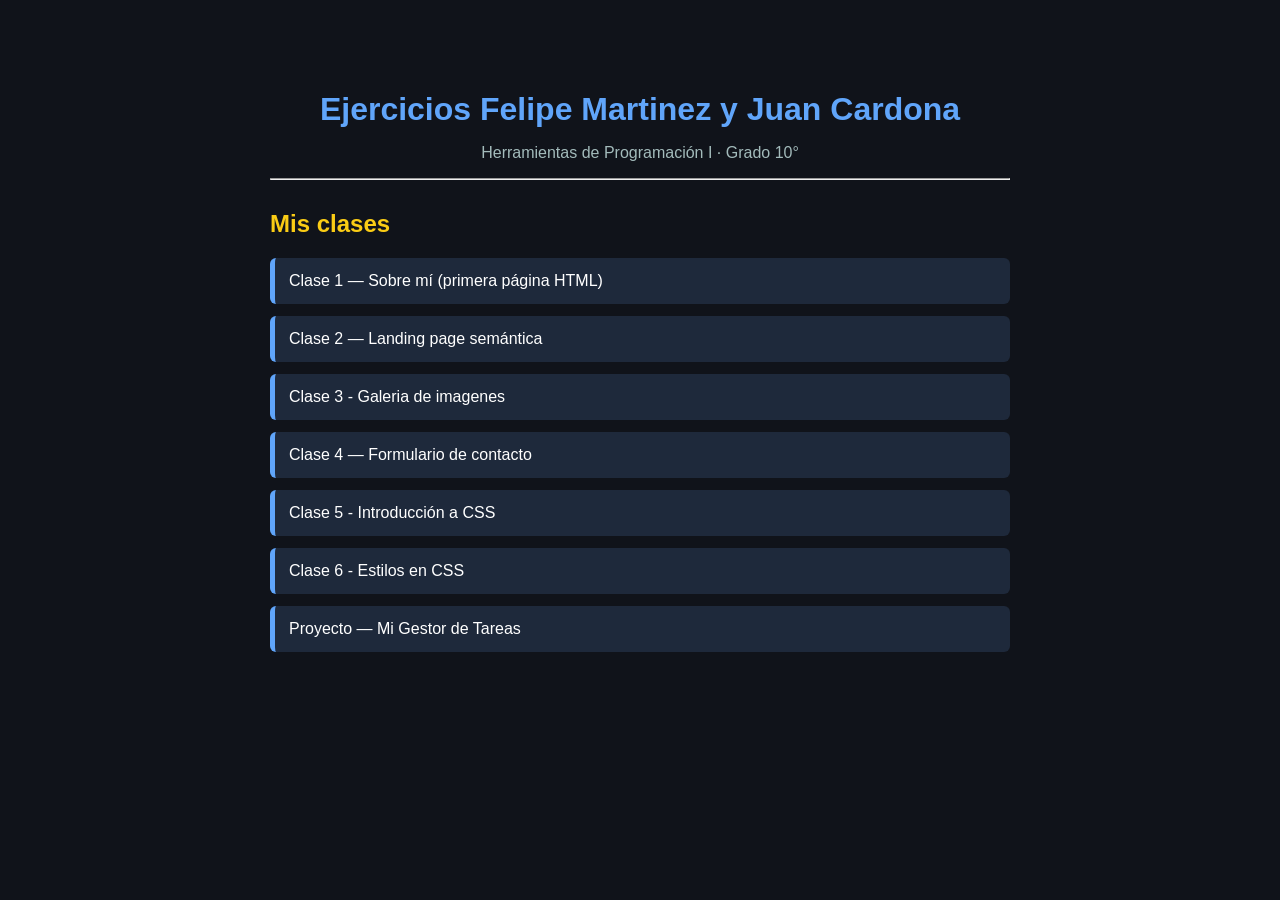
<file: index.html>
<!DOCTYPE html>
<html lang="es">
<head>
  <meta charset="UTF-8">
  <meta name="viewport" content="width=device-width, initial-scale=1.0">
  <title>Ejercicios · Herramientas de Programación I</title>
  <link rel="stylesheet" href="styles.css">
</head>
<body>
  <h1>Ejercicios Felipe Martinez y Juan Cardona </h1>
  <p>Herramientas de Programación I · Grado 10°</p>

  <hr>

  <h2>Mis clases</h2>
  <ul>
    <li><a href="Clase 01/index.html">Clase 1 — Sobre mí (primera página HTML)</a></li>
    <li><a href="Clase02/index.html">Clase 2 — Landing page semántica</a></li>
    <li><a href="Clase 03/tabla.html">Clase 3 - Galeria de imagenes</a></li>
    <li><a href="Clase 04/Index.html">Clase 4 — Formulario de contacto</a></li>
    <li><a href="Clase 05/index.html">Clase 5 -  Introducción a CSS</a></li>
    <li><a href="Clase 06/index.html">Clase 6 -  Estilos en CSS</a></li>
      <li><a href="Proyecto/index.html">Proyecto — Mi Gestor de Tareas</a></li>
  </ul>
  
</body>
</html>
</file>
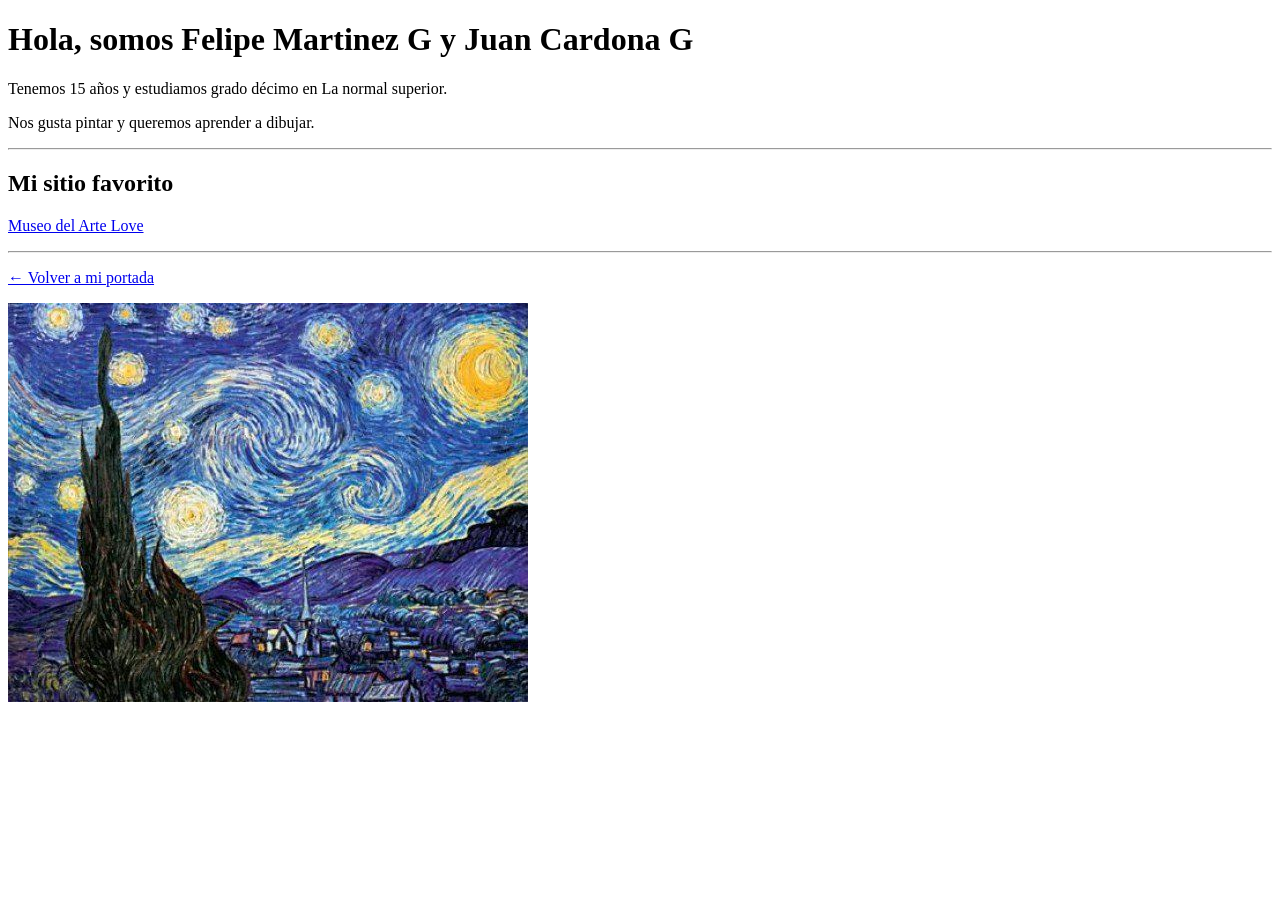
<file: Clase 01/index.html>
<!DOCTYPE html>

<html lang="es">

<head>
    <meta charset="UTF-8">
    <meta name="viewport" content="width=device-width, initial-scale=1.0">
    <title>Ejercicios · Herramientas de Programación I</title>
</head>

<body>
<h1>Hola, somos Felipe Martinez G y Juan Cardona G </h1>

  <p>Tenemos 15 años y estudiamos grado décimo en La normal superior.</p>
  <p>Nos gusta pintar y queremos aprender a dibujar.</p>

  <hr>

  <h2>Mi sitio favorito</h2>
  <p><a href="https://www.louvre.fr/es/museo-del-arte-love">Museo del Arte Love</a></p>

  <hr>

  <p><a href="../index.html">← Volver a mi portada</a></p>
    
  <img src="imag.jpg" alt="Artwork">
</body>

</html>
</file>
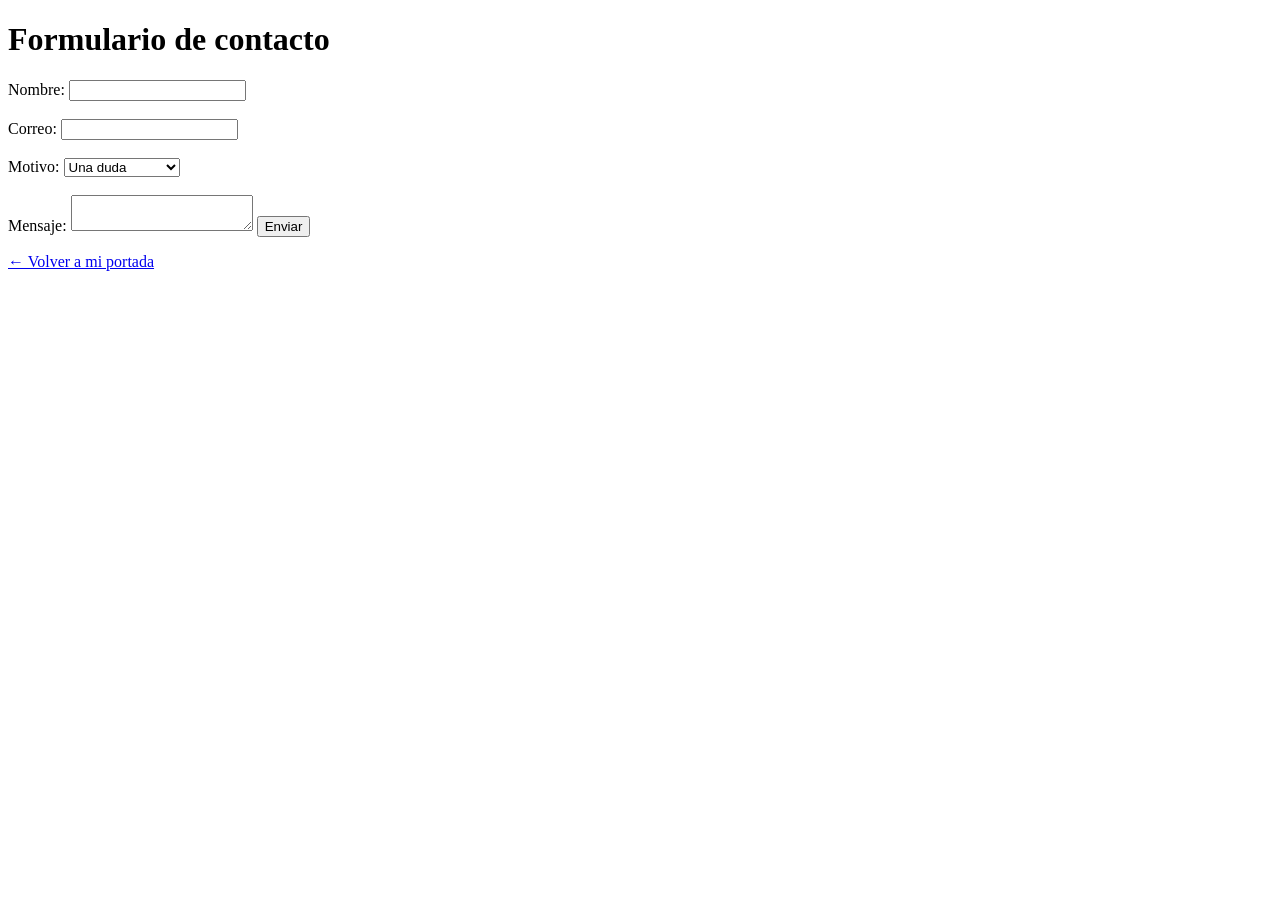
<file: Clase 04/Index.html>
<!DOCTYPE html>

<html lang="es">

<head>
    <meta charset="UTF-8">
    <meta name="viewport" content="width=device-width, initial-scale=1.0">
    <title>Ejercicios · Herramientas de Programación I</title>
</head>
<h1>Formulario de contacto</h1>
<form>
  <label for="nombre">Nombre:</label>
  <input type="text" id="nombre" name="nombre" required>
  <br><br>

  <label for="correo">Correo:</label>
  <input type="email" id="correo" name="correo" required>
  <br><br>

  <label for="motivo">Motivo:</label>
  <select id="motivo" name="motivo">
    <option value="duda">Una duda</option>
    <option value="sugerencia">Una sugerencia</option>        
    <option value="otro">Otro</option>
  </select>
<br><br

  <label for="mensaje">Mensaje:</label>
  <textarea id="mensaje" name="mensaje" required></textarea>

  <button type="submit">Enviar</button>
</form>
<p><a href="../index.html">← Volver a mi portada</a></p>
</html>
</file>
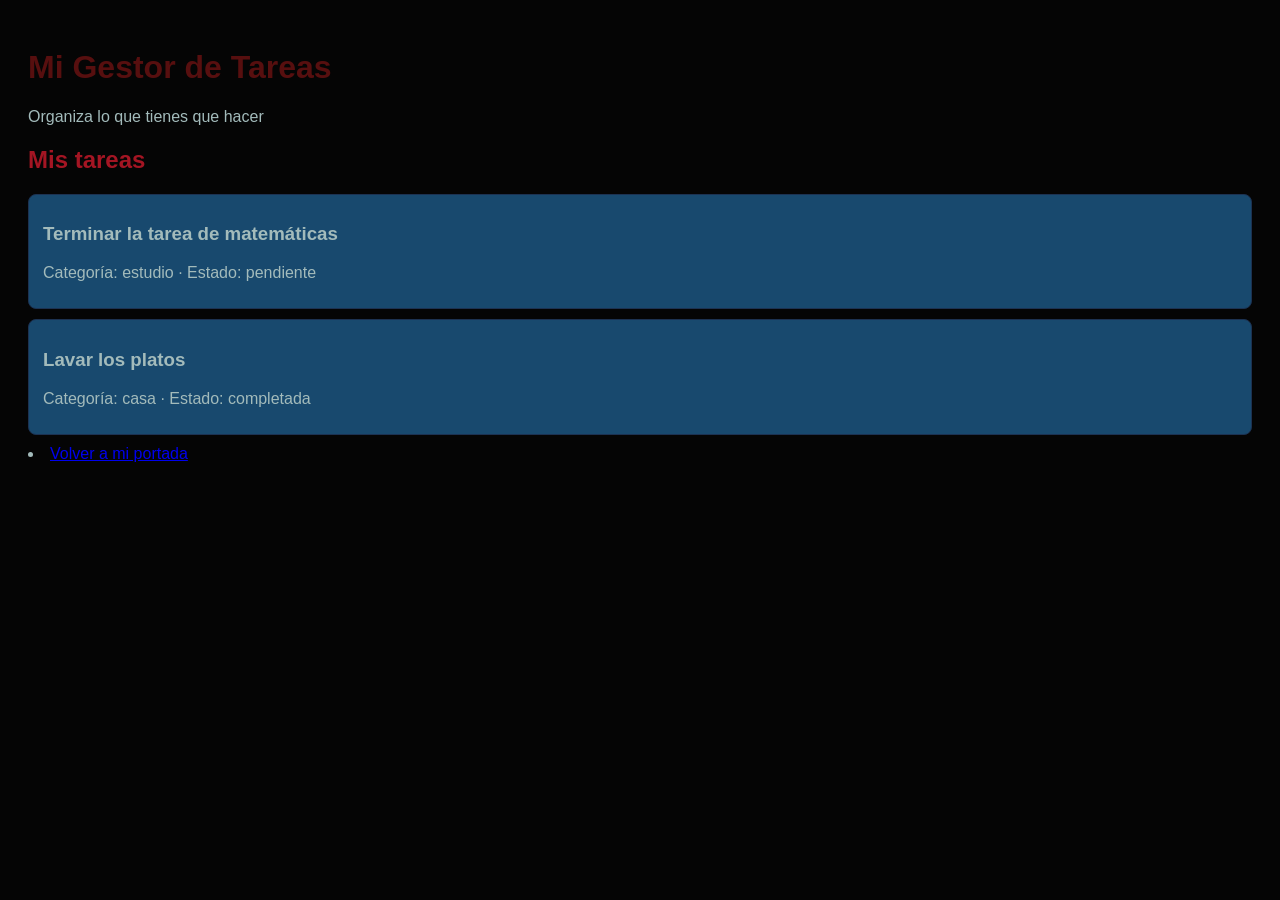
<file: Clase 05/index.html>
<!DOCTYPE html>
<html lang="es">
<head>
  <meta charset="UTF-8">
  <title>Mi Gestor de Tareas · Clase 5</title>
  <link rel="stylesheet" href="styles.css">
</head>
<body>

  <header>
    <h1>Mi Gestor de Tareas</h1>
    <p>Organiza lo que tienes que hacer</p>
  </header>

  <main>
    <section>
      <h2>Mis tareas</h2>
      <article class="tarea">
        <h3>Terminar la tarea de matemáticas</h3>
        <p>Categoría: estudio · Estado: pendiente</p>
      </article>
      <article class="tarea">
        <h3>Lavar los platos</h3>
        <p>Categoría: casa · Estado: completada</p>
      </article>
    </section>
  </main>
<li><a href="../index.html">Volver a mi portada</a></li>
</body>
</html>
</file>
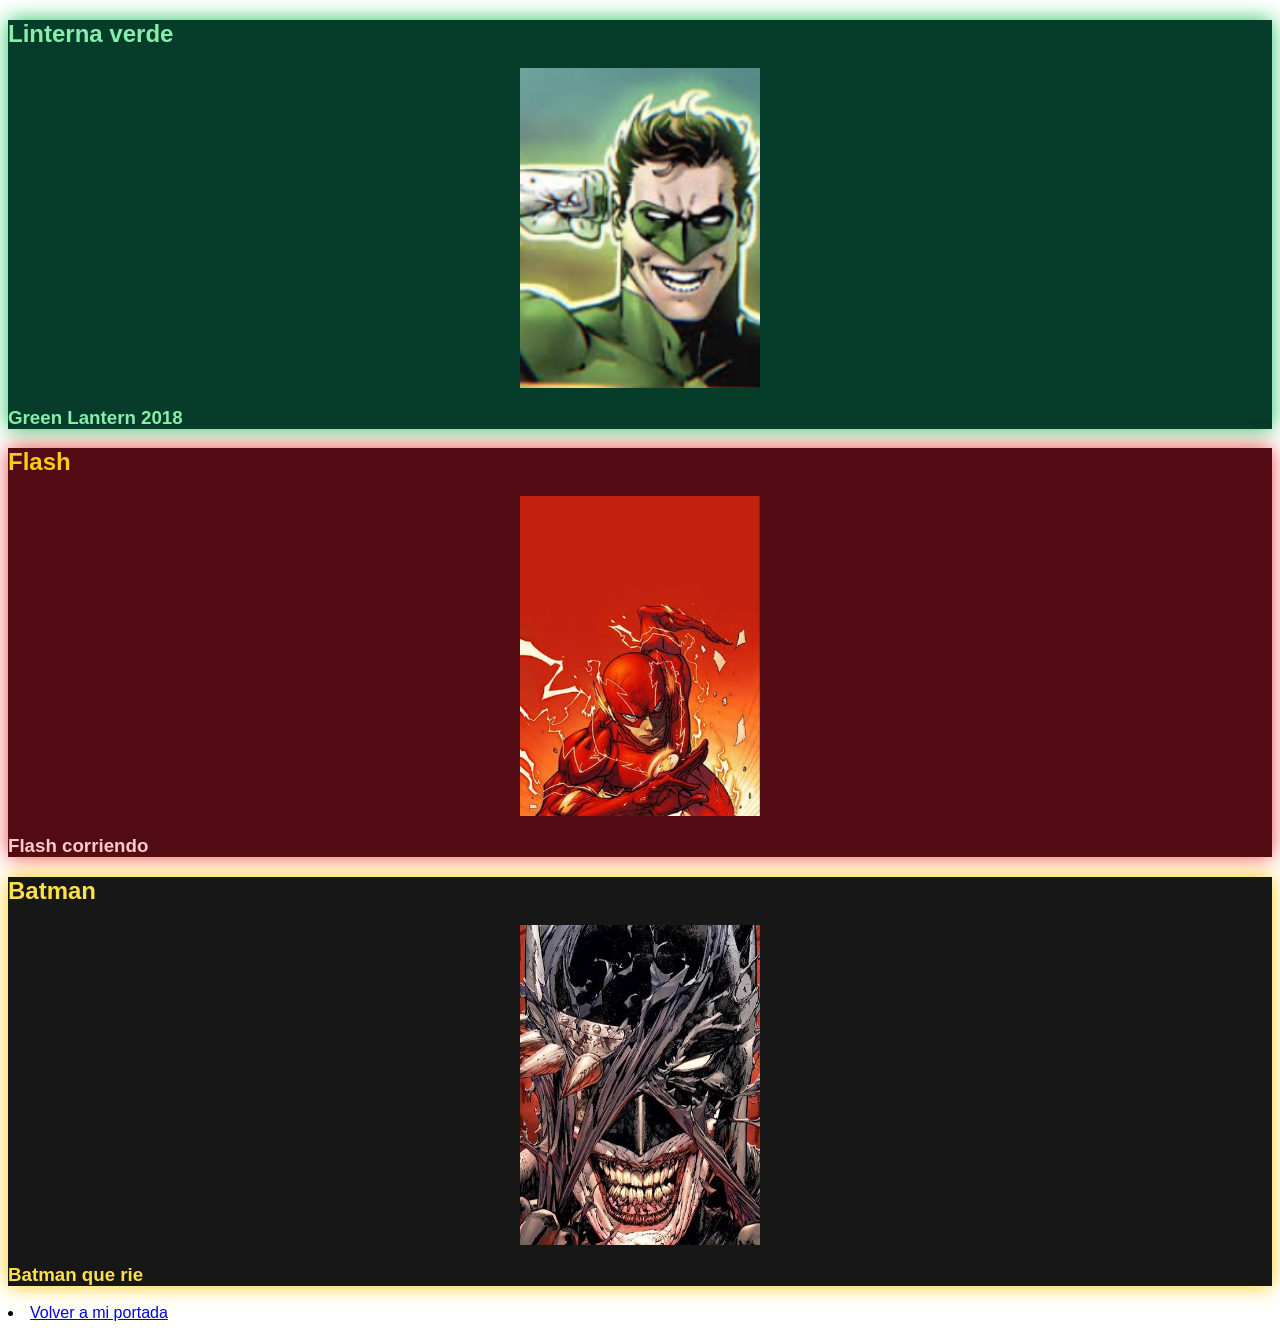
<file: Clase 06/index.html>
<!DOCTYPE html>
<html lang="es">
<head>
  <meta charset="UTF-8">
  <meta name="viewport" content="width=device-width, initial-scale=1.0">
  <title>Super Fan</title>
  <link rel="stylesheet" href="styles.css">
</head>

<body><article class="caja green-lantern">
  <h1>Linterna verde</h1>
  <img src="imagen1.png" alt="Green Lantern">
  <h3>Green Lantern 2018</h3>
</article>

<article class="caja flash">
  <h1>Flash</h1>
  <img src="images-4.jpeg" alt="Flash">
  <h3>Flash corriendo</h3>
</article>

<article class="caja batman">
  <h1>Batman</h1>
  <img src="images-5.jpeg" alt="Batman">
  <h3>Batman que rie</h3>
</article>
</body>
</html>
   
<li><a href="../index.html">Volver a mi portada</a></li>
</file>
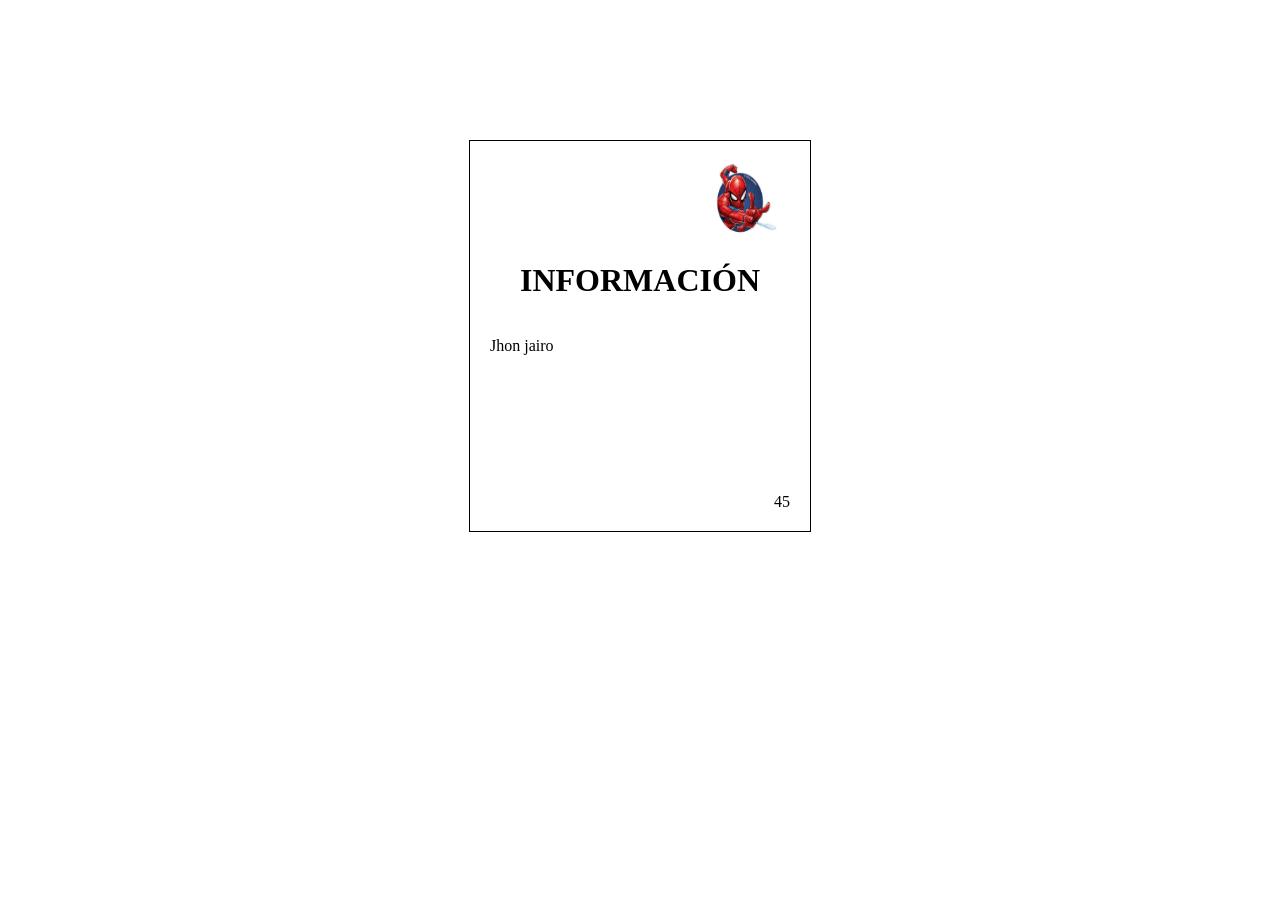
<file: Clase 08/index.html>
<!DOCTYPE html>
<html lang="es">
<head>
    <meta charset="UTF-8">
    <meta name="viewport" content="width=device-width, initial-scale=1.0">
    <title>flex-box</title>
    <link rel="stylesheet" href="styles.css">
</head>
<body>
      <div id="container">
  <img src="foto.png" alt="Foto de perfil">


  <h1>INFORMACIÓN</h1>
  <p class="nombre">Jhon jairo</p>
  <span class="numero">45</span>
</div>

</div>
    </div>


   

</body>
</html>
</file>
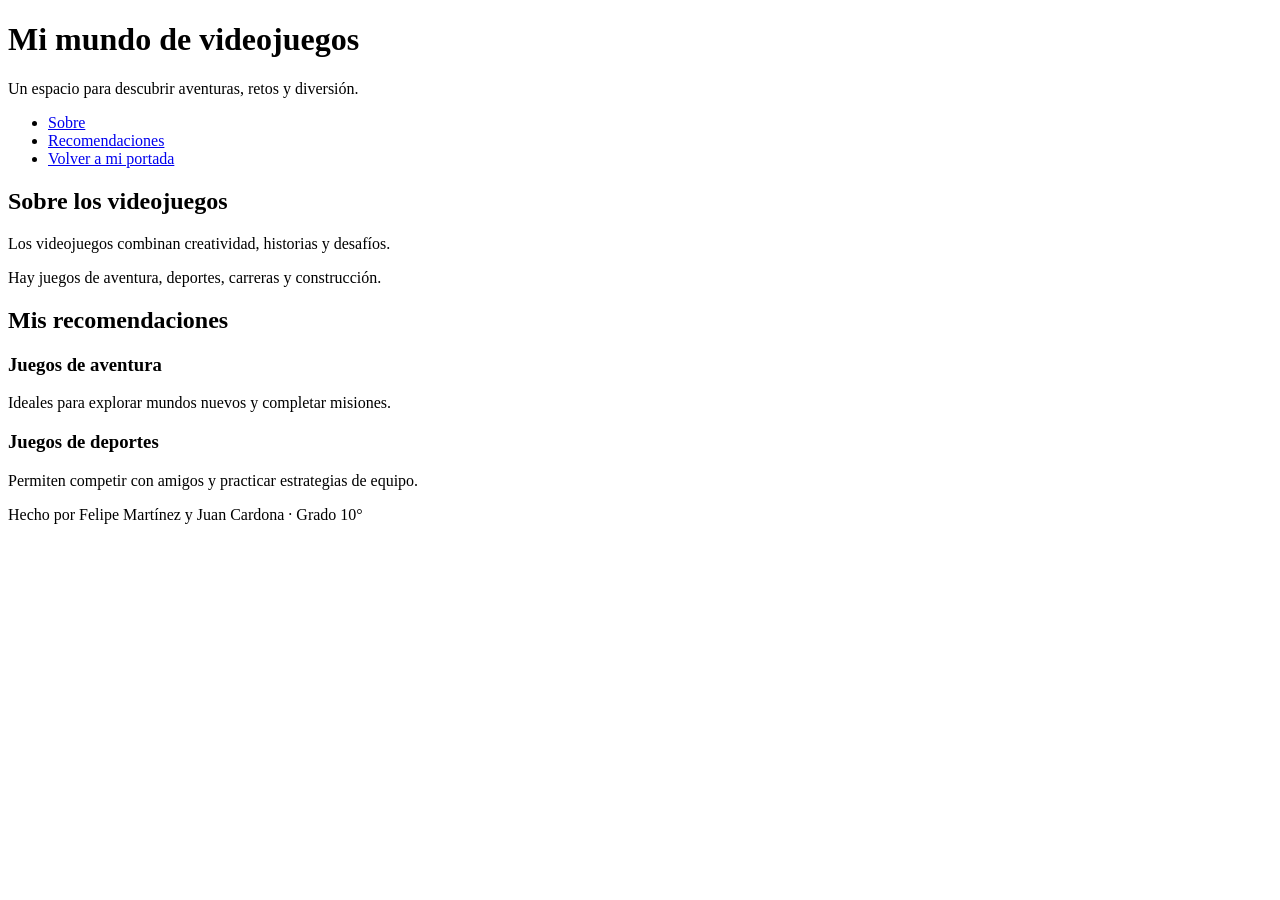
<file: Clase02/index.html>
<!DOCTYPE html>
<html lang="es">
<head>
  <meta charset="UTF-8">
  <meta name="viewport" content="width=device-width, initial-scale=1.0">
  <title>Videojuegos favoritos · Clase 2</title>
</head>
<body>

  <header>
    <h1>Mi mundo de videojuegos</h1>
    <p>Un espacio para descubrir aventuras, retos y diversión.</p>
  </header>

  <nav>
    <ul>
      <li><a href="#sobre">Sobre</a></li>
      <li><a href="#recomendaciones">Recomendaciones</a></li>
      <li><a href="../index.html">Volver a mi portada</a></li>
    </ul>
  </nav>

  <main>
    <section id="sobre">
      <h2>Sobre los videojuegos</h2>
      <p>Los videojuegos combinan creatividad, historias y desafíos.</p>
      <p>Hay juegos de aventura, deportes, carreras y construcción.</p>
    </section>

    <section id="recomendaciones">
      <h2>Mis recomendaciones</h2>

      <article>
        <h3>Juegos de aventura</h3>
        <p>Ideales para explorar mundos nuevos y completar misiones.</p>
      </article>

      <article>
        <h3>Juegos de deportes</h3>
        <p>Permiten competir con amigos y practicar estrategias de equipo.</p>
      </article>
    </section>
  </main>

  <footer>
    <p>Hecho por Felipe Martínez y Juan Cardona · Grado 10°</p>
  </footer>

</body>
</html>
</file>
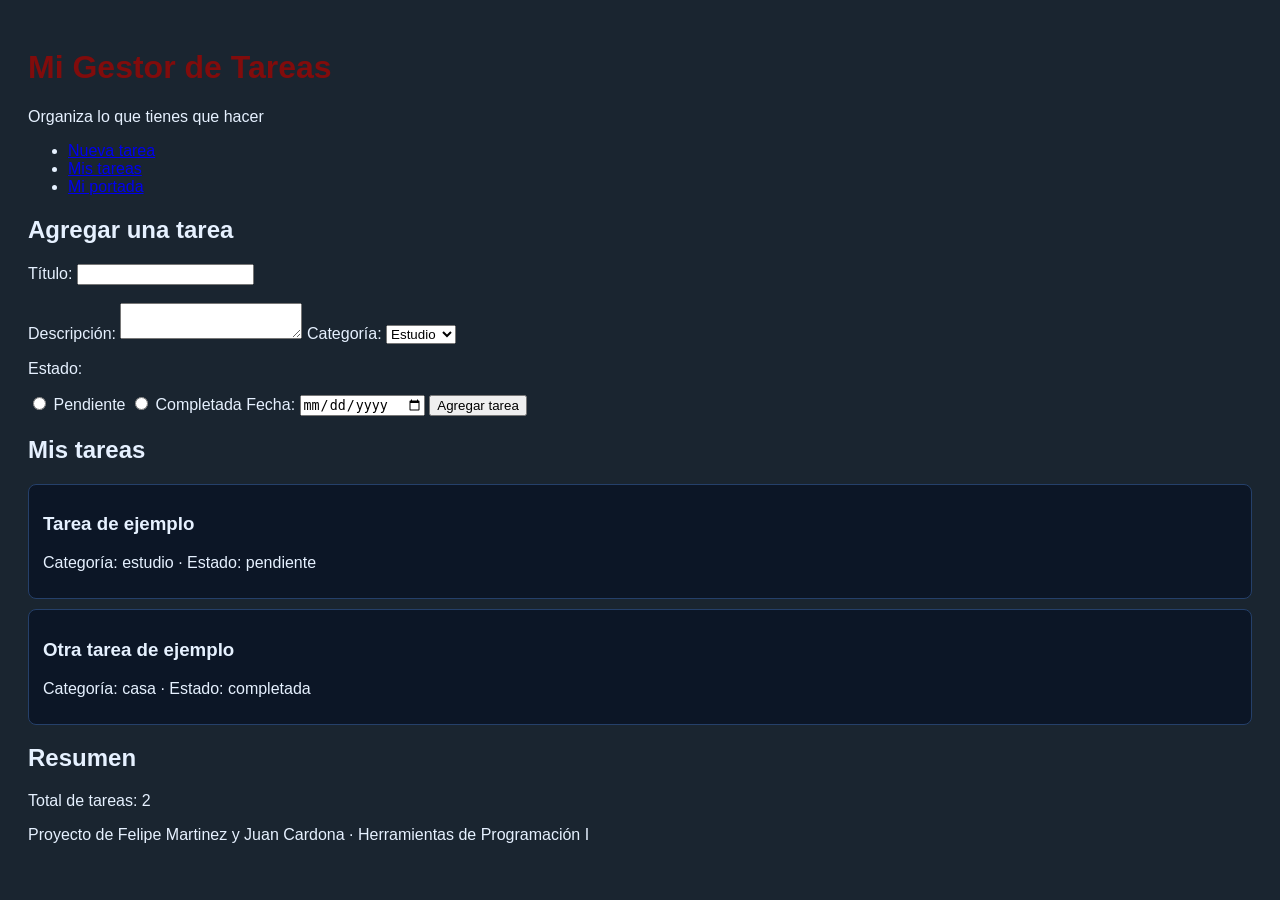
<file: Proyecto/index.html>
<!DOCTYPE html>
<html lang="es">
<head>
  <meta charset="UTF-8">
  <meta name="viewport" content="width=device-width, initial-scale=1.0">
  <title>Mi Gestor de Tareas</title>
  <link rel="stylesheet" href="styles.css">
</head>
<body>

  <header>
    <h1 id="app-titulo">Mi Gestor de Tareas</h1>
    <p>Organiza lo que tienes que hacer</p>
  </header>

  <nav>
    <ul>
      <li><a href="#nueva">Nueva tarea</a></li>
      <li><a href="#lista">Mis tareas</a></li>
      <li><a href="../index.html">Mi portada</a></li>
    </ul>
  </nav>

  <main>

    <!-- Aquí irá el formulario en la clase 4 -->
    
      <section id="nueva">
  <h2>Agregar una tarea</h2>

  <form>
    <label for="titulo">Título:</label>
    
    <input type="text" id="titulo" name="titulo" required>
<br><br
    <label for="descripcion">Descripción:</label>
    <textarea id="descripcion" name="descripcion"></textarea>

    <label for="categoria">Categoría:</label>
    <select id="categoria" name="categoria">
      <option value="estudio">Estudio</option>
      <option value="casa">Casa</option>
      <option value="deporte">Deporte</option>
      <option value="otro">Otro</option>
    </select>

    <p>Estado:</p>
    <input type="radio" id="pendiente" name="estado" value="pendiente">
    <label for="pendiente">Pendiente</label>
    <input type="radio" id="completada" name="estado" value="completada">
    <label for="completada">Completada</label>

    <label for="fecha">Fecha:</label>
    <input type="date" id="fecha" name="fecha">

    <button type="submit">Agregar tarea</button>
  </form>

    </section>

    <!-- Aquí se mostrarán las tareas con JavaScript -->
    <section id="lista">
      <h2>Mis tareas</h2>
      <article class="tarea">
        <h3>Tarea de ejemplo</h3>
        <p>Categoría: estudio · Estado: pendiente</p>
      </article>
      <article class="tarea">
        <h3>Otra tarea de ejemplo</h3>
        <p>Categoría: casa · Estado: completada</p>
      </article>
    </section>

    <aside>
      <h2>Resumen</h2>
      <p>Total de tareas: 2</p>
    </aside>

  </main>

  <footer>
    <p>Proyecto de Felipe Martinez y Juan Cardona · Herramientas de Programación I</p>
  </footer>

</body>
</html>
</file>
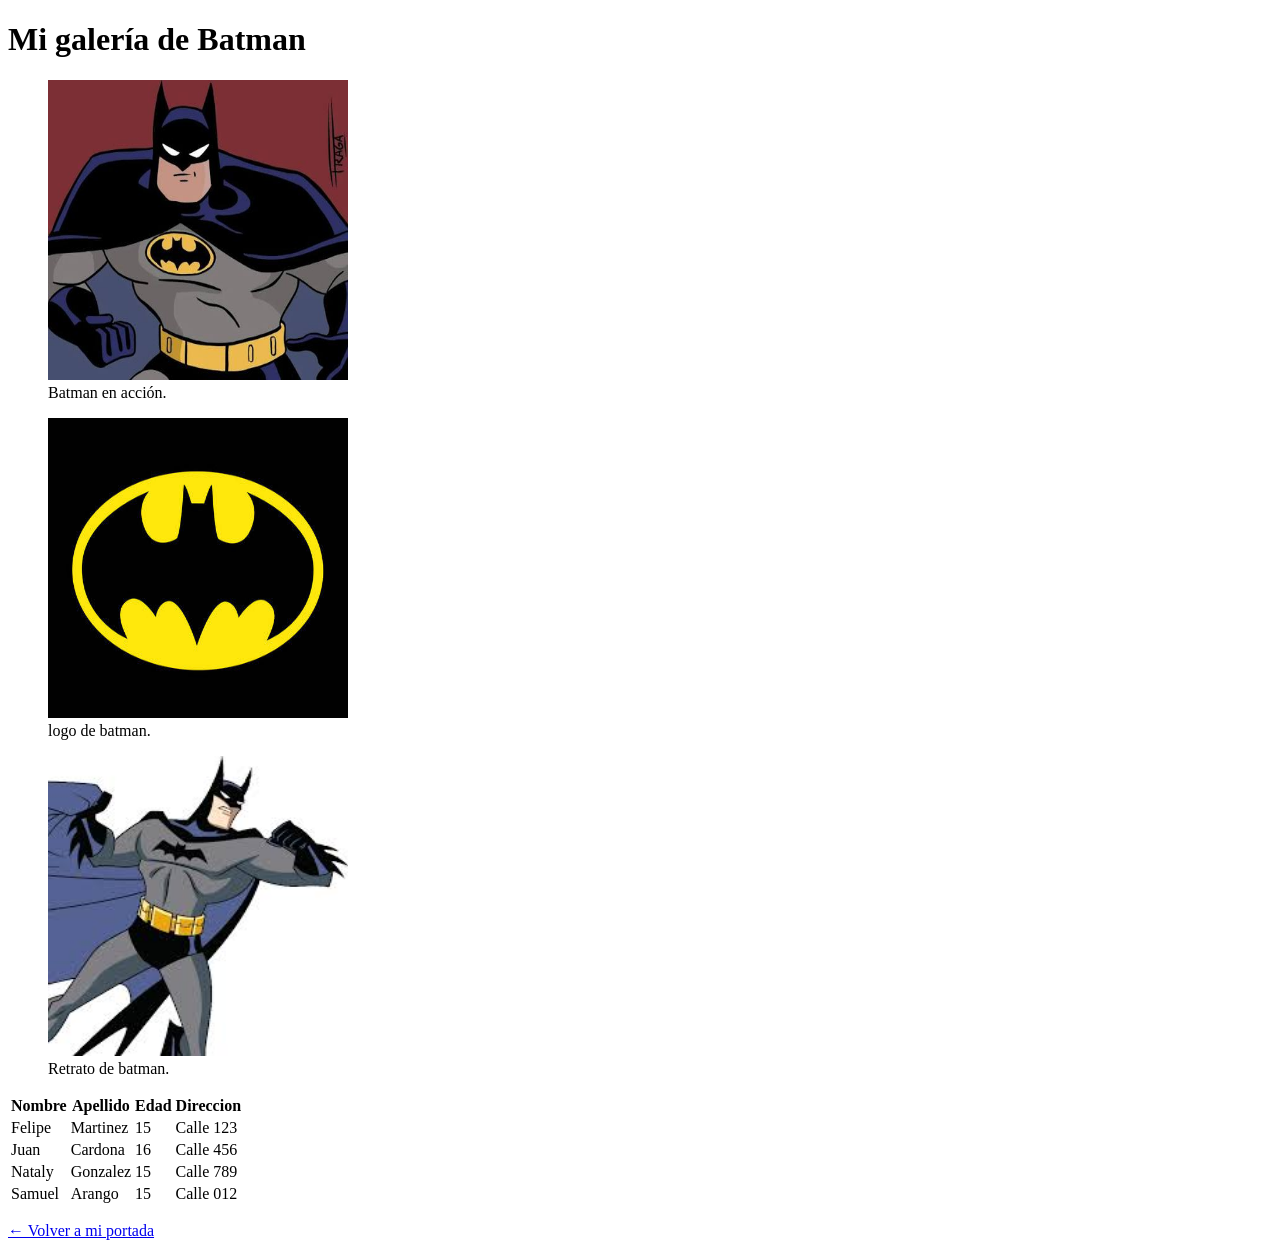
<file: Clase 03/tabla.html>
<!DOCTYPE html>
<html lang="es">
<head>
  <meta charset="UTF-8">
  <title>Galería de Batman</title>
</head>
<body>

  <h1>Mi galería de Batman</h1>

  <figure>
    <img src="batman.jpeg" alt="Batman con su capa extendida" width="300" height="300">
    <figcaption>Batman en acción.</figcaption>
  </figure>

  <figure>
    <img src="batman2.jpeg" alt="Batman con los brazos cruzados y su cinturón amarillo" width="300" height="300">
    <figcaption>logo de batman.</figcaption>
  </figure>

  <figure>
    <img src="batman3.jpeg" alt="Símbolo amarillo y negro de Batman" width="300" height="300">
    <figcaption>Retrato de batman.</figcaption>
  </figure>

</body>
</html>


<!DOCTYPE html>
<html lang="es">
<head>
  <meta charset="UTF-8">
  <meta name="viewport" content="width=device-width, initial-scale=1.0">
  <title>Document</title>
</head>
<body>
<table>
  <thead>
    <tr>
      <th>Nombre  </th>
      <th>Apellido </th>
      <th>Edad </th>
      <th>Direccion</th>
    </tr>
  </thead>
  <tbody>
    <tr>
      <td>Felipe</td>
      <td>Martinez</td>
      <td>15</td>
      <td>Calle 123</td>
    </tr>
    <tr>
      <td>Juan</td>
      <td>Cardona</td>
      <td>16</td>
      <td>Calle 456</td>
    </tr>
    <tr>
        <td>Nataly</td>
        <td>Gonzalez</td>
        <td>15</td>
        <td>Calle 789</td>
    </tr>
    <tr>
        <td>Samuel</td>
        <td>Arango</td>
        <td>15</td>
        <td>Calle 012</td>
    </tr>
  </tbody>
</table>
   <p><a href="../index.html">← Volver a mi portada</a></p>
</body>
</html>
</file>
<file: styles.css>
* {
  box-sizing: border-box;
}

body {
  max-width: 800px;
  margin: 40px auto;
  padding: 30px;
  background: #10131a;
  color: #e5e7eb;
  font-family: Arial, sans-serif;
  border-radius: 12px;
}

h1 {
  margin-bottom: 8px;
  color: #60a5fa;
  text-align: center;
}

h2 {
  color: #facc15;
  margin-top: 30px;
}

p {
  text-align: center;
  color: #a3bbbb;
}q

hr {
  border: 0;
  border-top: 2px solid #334155;
  margin: 25px 0;
}

ul {
  padding: 0;
  list-style: none;
}

li {
  margin: 12px 0;
}

a {
  display: block;
  padding: 14px;
  background: #1e293b;
  color: #ffffff;
  text-decoration: none;
  border-left: 5px solid #60a5fa;
  border-radius: 6px;
}

a:hover {
  background: #334155;
  color: #facc15;
  transform: translateX(8px);
}
</file>
<file: Clase 05/styles.css>
body {
  background: #050505;
  color: #a3bbbb;
  font-family: Arial, sans-serif;
  padding: 20px;
}

h1 {
  color: #721313c1;
}

h2 {
  color: #a41523;
}

.tarea {
  background: #18496e;
  border: 1px solid #1c3252;
  border-radius: 8px;
  padding: 10px 14px;
  margin-bottom: 10px;
}
</file>
<file: Clase 06/styles.css>
.green-lantern {
  background: #063c2a;
  border-color: #22c55e;
  box-shadow: 0 0 20px #22c55e;
}

.green-lantern h1,
.green-lantern h3 {
  color: #86efac;
}

.flash {
  background: #520b12;
  border-color: #ef4444;
  box-shadow: 0 0 20px #ef4444;
}

.flash h1 {
  color: #facc15;
}

.flash h3 {
  color: #fecaca;
}

.batman {
  background: #171717;
  border-color: #facc15;
  box-shadow: 0 0 20px #facc15;
}

.batman h1,
.batman h3 
{

  color: #fde047;
}
.caja img {
  width: 240px;
  height: 320px;
  object-fit: cover;
  display: block;
  margin: 0 auto;
}
body {
  font-family: Arial, sans-serif;
}
</file>
<file: Clase 08/styles.css>
body {
  display: flex;
  justify-content: center;
  align-items: center;
  margin: 100px 0;
}
#container {
  display: flex;
  flex-direction: column;
  align-items: flex-end;
  width: 300px;
  height: 350px;
  margin: 40px auto;
  padding: 20px;
  border: 1px solid black;
}
img {
  width: 100px;
  height: 80px;
}

h1 {
  align-self: center;
}

.nombre {
  align-self: flex-start;
}

.numero {
  margin-top: auto;
}
</file>
<file: Proyecto/styles.css>
/* Hoja de estilos de mi Gestor de Tareas */
body {
  background: #1a2530;
  color: #e6f1ff;
  font-family: Arial Black, sans-serif;
  padding: 20px;
}

#app-titulo {
  color: #810c0c;
}

.tarea {
  background: #0c1626;
  border: 1px solid #25406a;
  border-radius: 8px;
  padding: 10px 14px;
  margin-bottom: 10px;
}
</file>
